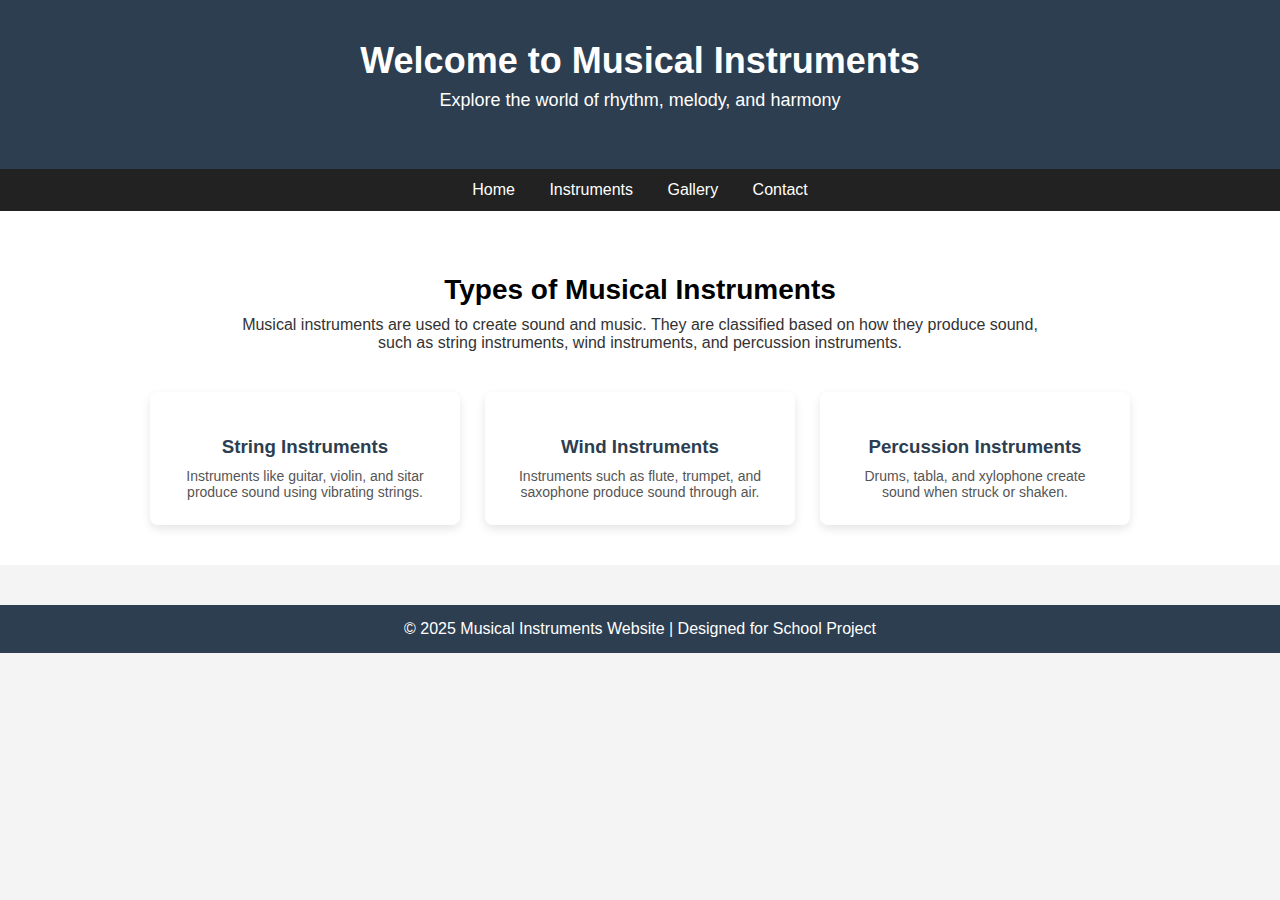
<file: index.html>
<!DOCTYPE html>
<html lang="en">
<head>
    <meta charset="UTF-8">
    <title>Musical Instruments</title>
    <link rel="stylesheet" href="style2.css">
</head>
<body>

    <header>
        <h1>Welcome to Musical Instruments</h1>
        <p>Explore the world of rhythm, melody, and harmony</p>
    </header>

    <nav>
        <a href="#">Home</a>
        <a href="package.html">Instruments</a>
        <a href="gallery.html">Gallery</a>
        <a href="#">Contact</a>
    </nav>

    <div class="container">
        <h2>Types of Musical Instruments</h2>
        <p>
            Musical instruments are used to create sound and music.
            They are classified based on how they produce sound, such as
            string instruments, wind instruments, and percussion instruments.
        </p>

        <div class="cards">
            <div class="card">
                <h3>String Instruments</h3>
                <p>
                    Instruments like guitar, violin, and sitar produce sound using vibrating strings.
                </p>
            </div>

            <div class="card">
                <h3>Wind Instruments</h3>
                <p>
                    Instruments such as flute, trumpet, and saxophone produce sound through air.
                </p>
            </div>

            <div class="card">
                <h3>Percussion Instruments</h3>
                <p>
                    Drums, tabla, and xylophone create sound when struck or shaken.
                </p>
            </div>
        </div>
    </div>

    <footer>
        © 2025 Musical Instruments Website | Designed for School Project
    </footer>

</body>
</html>
</file>
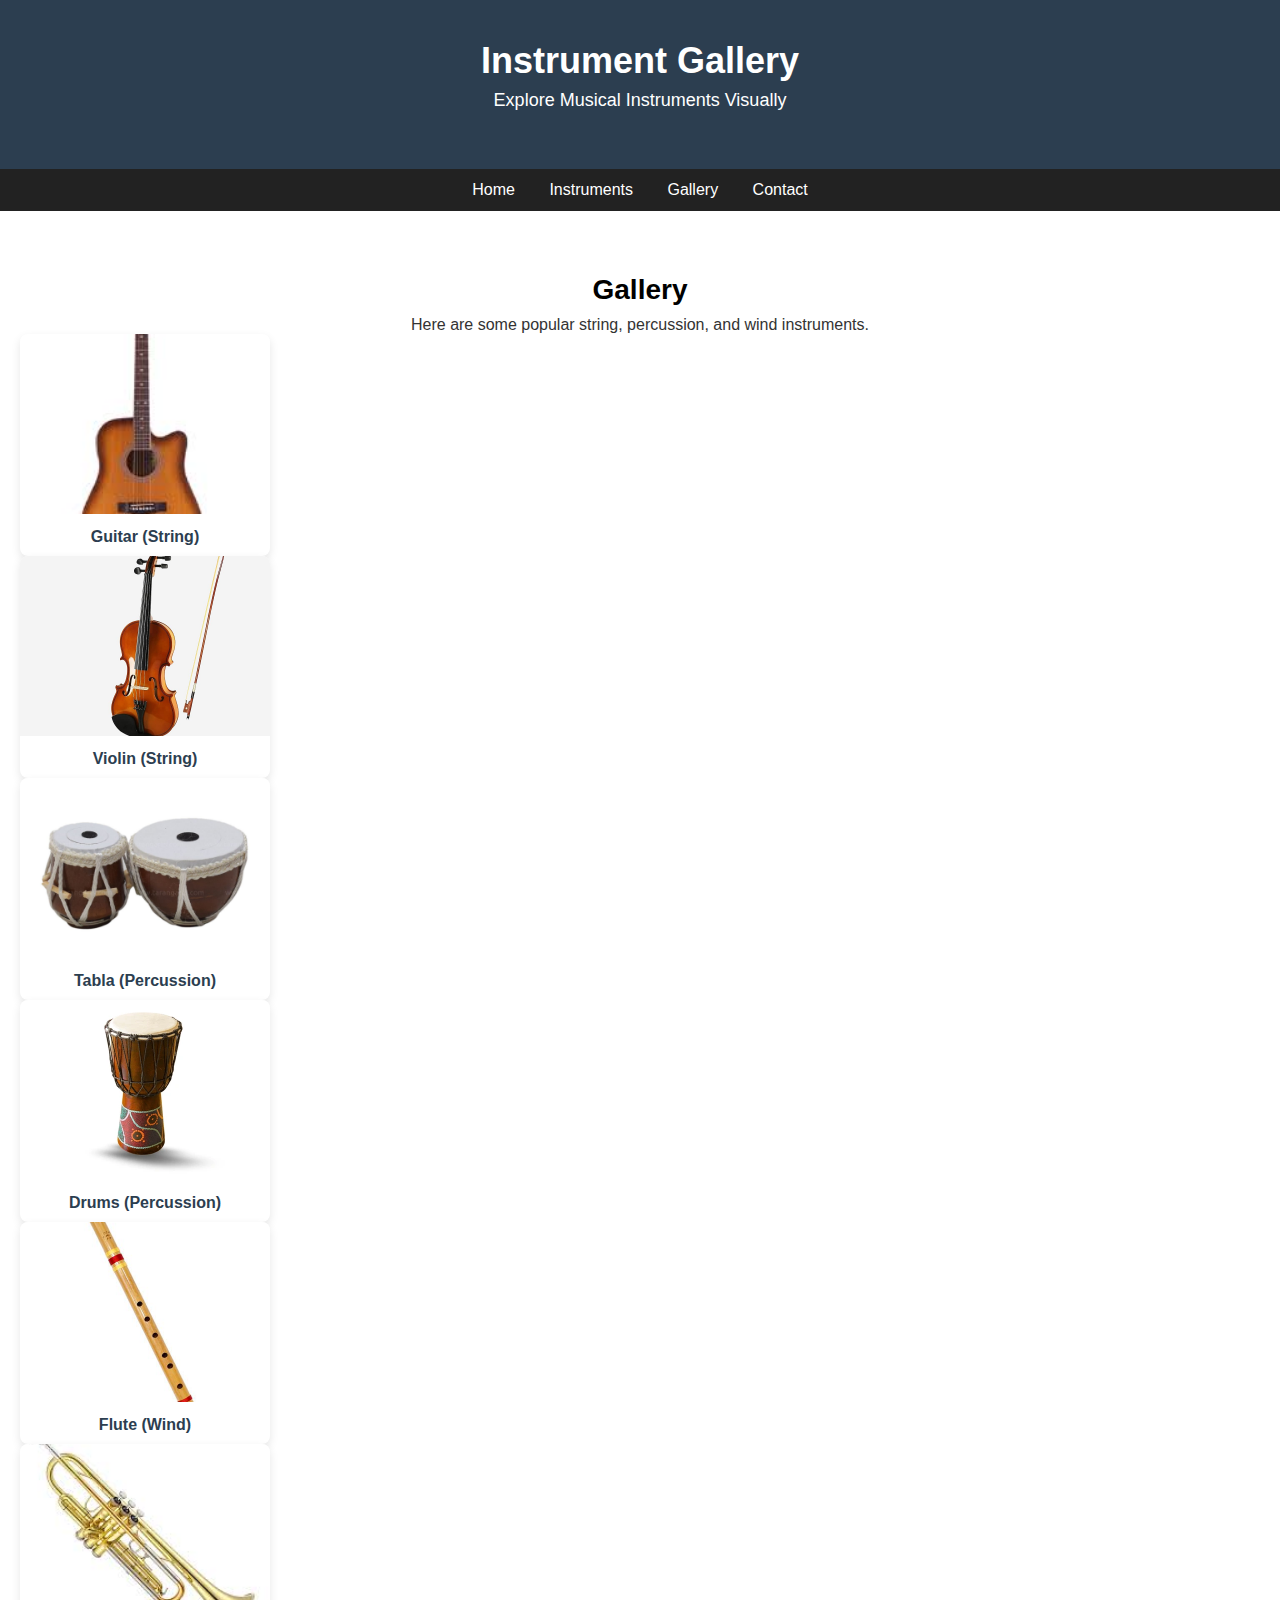
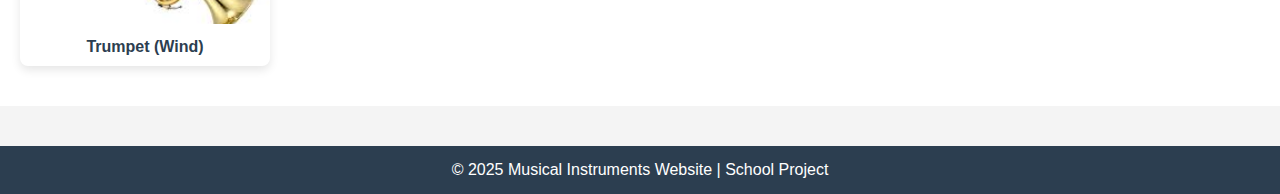
<file: gallery.html>
<!DOCTYPE html>
<html lang="en">
<head>
    <meta charset="UTF-8">
    <title>Instrument Gallery</title>
    <link rel="stylesheet" href="style2.css">
</head>
<body>

    <header>
        <h1>Instrument Gallery</h1>
        <p>Explore Musical Instruments Visually</p>
    </header>

    <nav> <a href="#">Home</a>
        <a href="#package.html">Instruments</a>
        <a href="#gallery.html">Gallery</a>
        <a href="#">Contact</a>
    </nav>

    <main class="container">
        <h2>Gallery</h2>
        <p>Here are some popular string, percussion, and wind instruments.</p>

        <section class="gallery">
            <div class="gallery-item">
                <img src="guitar.jpg" alt="Guitar">
                <p>Guitar (String)</p>
            </div>

            <div class="gallery-item">
                <img src="violin.jpg" alt="Violin">
                <p>Violin (String)</p>
            </div>

            <div class="gallery-item">
                <img src="tabla.jpg" alt="Tabla">
                <p>Tabla (Percussion)</p>
            </div>

            <div class="gallery-item">
                <img src="drums.jpg" alt="Drums">
                <p>Drums (Percussion)</p>
            </div>

            <div class="gallery-item">
                <img src="flute.jpg" alt="Flute">
                <p>Flute (Wind)</p>
            </div>

            <div class="gallery-item">
                <img src="trumpet.jpg" alt="Trumpet">
                <p>Trumpet (Wind)</p>
            </div>
        </section>
    </main>

    <footer>
        © 2025 Musical Instruments Website | School Project
    </footer>

</body>
</html>
</file>
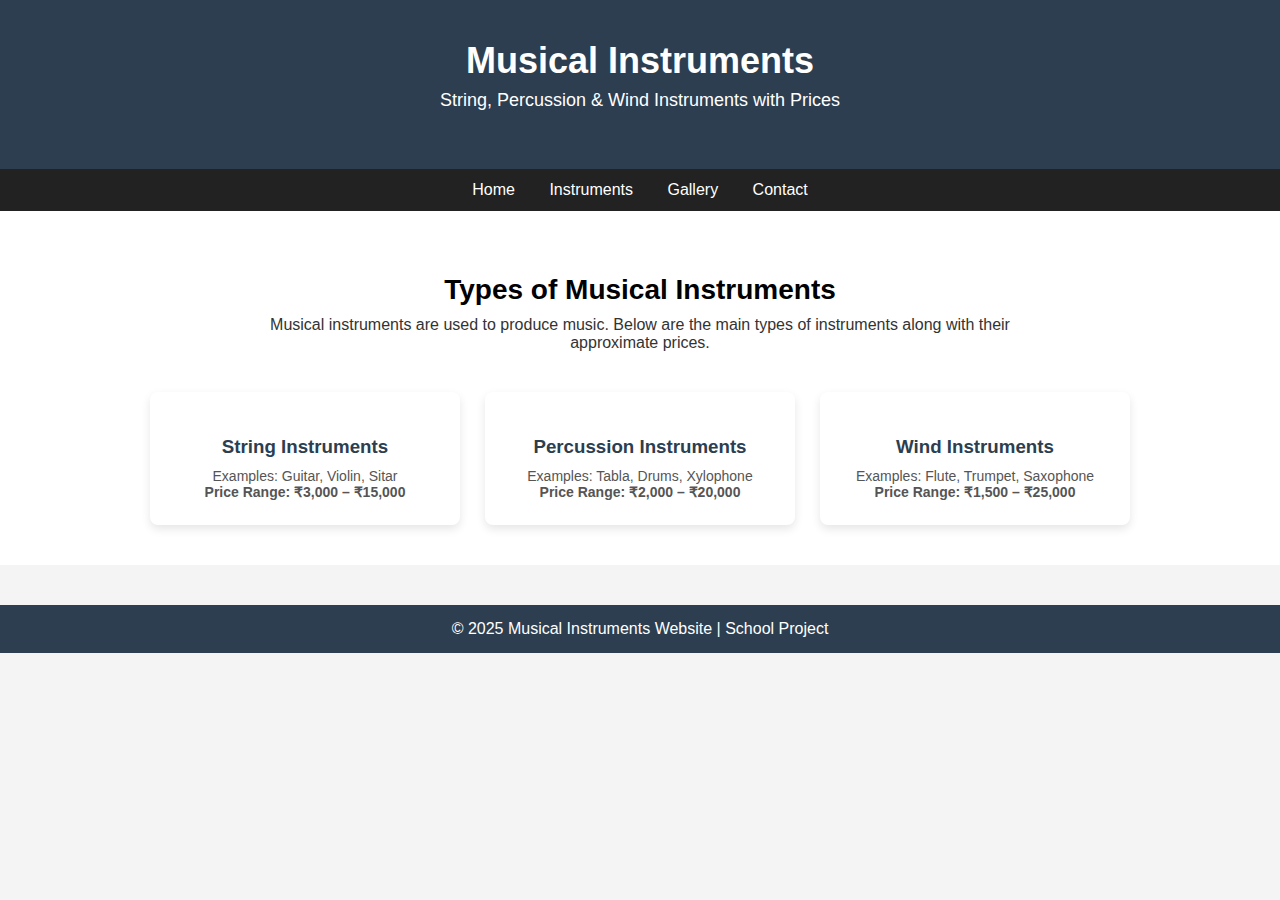
<file: package.html>
<!DOCTYPE html>
<html lang="en">
<head>
    <meta charset="UTF-8">
    <title>Musical Instruments with Prices</title>
    <link rel="stylesheet" href="style2.css">
</head>
<body>

    <header>
        <h1>Musical Instruments</h1>
        <p>String, Percussion & Wind Instruments with Prices</p>
    </header>

    <nav> <a href="#">Home</a>
        <a href="#package.html">Instruments</a>
        <a href="#gallery.html">Gallery</a>
        <a href="#">Contact</a>
    </nav>

    <main class="container">
        <h2>Types of Musical Instruments</h2>
        <p>
            Musical instruments are used to produce music. Below are the main
            types of instruments along with their approximate prices.
        </p>

        <section class="cards">

            <div class="card">
                <h3>String Instruments</h3>
                <p>Examples: Guitar, Violin, Sitar</p>
                <p class="price">Price Range: ₹3,000 – ₹15,000</p>
            </div>

            <div class="card">
                <h3>Percussion Instruments</h3>
                <p>Examples: Tabla, Drums, Xylophone</p>
                <p class="price">Price Range: ₹2,000 – ₹20,000</p>
            </div>

            <div class="card">
                <h3>Wind Instruments</h3>
                <p>Examples: Flute, Trumpet, Saxophone</p>
                <p class="price">Price Range: ₹1,500 – ₹25,000</p>
            </div>

        </section>
    </main>

    <footer>
        © 2025 Musical Instruments Website | School Project
    </footer>

</body>
</html>
</file>
<file: style2.css>
body {
    margin: 0;
    font-family: Arial, sans-serif;
    background-color: #f4f4f4;
}

/* Header */
header {
    background-color: #2c3e50;
    color: white;
    padding: 40px 20px;
    text-align: center;
}

header h1 {
    margin: 0;
    font-size: 36px;
}

header p {
    font-size: 18px;
    margin-top: 10px;
}

/* Navigation */
nav {
    background-color: #333;
    text-align: center;
    padding: 10px 0;
}

nav a {
    color: white;
    text-decoration: none;
    margin: 0 15px;
    font-size: 16px;
}

nav a:hover {
    text-decoration: underline;
}

/* Main Content */
.container {
    padding: 40px 20px;
    text-align: center;
    background-color: white;
}

.container h2 {
    font-size: 28px;
    margin-bottom: 15px;
}

.container p {
    max-width: 800px;
    margin: auto;
    font-size: 16px;
    color: #333;
}

/* Cards */
.cards {
    display: flex;
    justify-content: center;
    gap: 20px;
    margin-top: 40px;
    flex-wrap: wrap;
}

.card {
    background-color: #fff;
    width: 250px;
    padding: 25px;
    border-radius: 8px;
    box-shadow: 0 2px 8px rgba(0,0,0,0.1);
}

.card h3 {
    margin-bottom: 10px;
}

.card p {
    font-size: 14px;
    color: #555;
}

/* Footer */
footer {
    background-color: #2c3e50;
    color: white;
    text-align: center;
    padding: 15px;
    margin-top: 40px;
}


package

body {
    margin: 0;
    font-family: Arial, sans-serif;
    background-color: #f3f3f3;
}

/* Header */
header {
    background-color: #2c3e50;
    color: white;
    text-align: center;
    padding: 40px 20px;
}

header h1 {
    margin: 0;
    font-size: 36px;
}

header p {
    font-size: 18px;
    margin-top: 8px;
}

/* Navigation */
nav {
    background-color: #222;
    padding: 12px 0;
    text-align: center;
}

nav a {
    color: white;
    text-decoration: none;
    margin: 0 15px;
    font-size: 16px;
}

nav a:hover {
    color: #f1c40f;
}

/* Main Content */
.container {
    background-color: white;
    padding: 40px 20px;
    text-align: center;
}

.container h2 {
    font-size: 28px;
    margin-bottom: 10px;
}

.container p {
    max-width: 800px;
    margin: auto;
    font-size: 16px;
    color: #333;
}

/* Cards */
.cards {
    display: flex;
    justify-content: center;
    gap: 25px;
    margin-top: 40px;
    flex-wrap: wrap;
}

.card {
    background-color: #ffffff;
    width: 260px;
    padding: 25px;
    border-radius: 8px;
    box-shadow: 0 4px 10px rgba(0,0,0,0.1);
}

.card h3 {
    color: #2c3e50;
    margin-bottom: 10px;
}

.card p {
    font-size: 14px;
    color: #555;
}

/* Price Style */
.price {
    font-weight: bold;
    color: #27ae60;
    margin-top: 10px;
}

/* Footer */
footer {
    background-color: #2c3e50;
    color: white;
    text-align: center;
    padding: 15px;
    margin-top: 40px;
}


gallery

.gallery {
    display: flex;
    flex-wrap: wrap;
    justify-content: center;
    gap: 25px;
    margin-top: 40px;
}

.gallery-item {
    background-color: #fff;
    width: 250px;
    border-radius: 8px;
    box-shadow: 0 4px 10px rgba(0,0,0,0.1);
    overflow: hidden;
    text-align: center;
}

.gallery-item img {
    width: 100%;
    height: 180px;
    object-fit: cover;
}

.gallery-item p {
    padding: 10px;
    font-weight: bold;
    color: #2c3e50;
}
</file>
